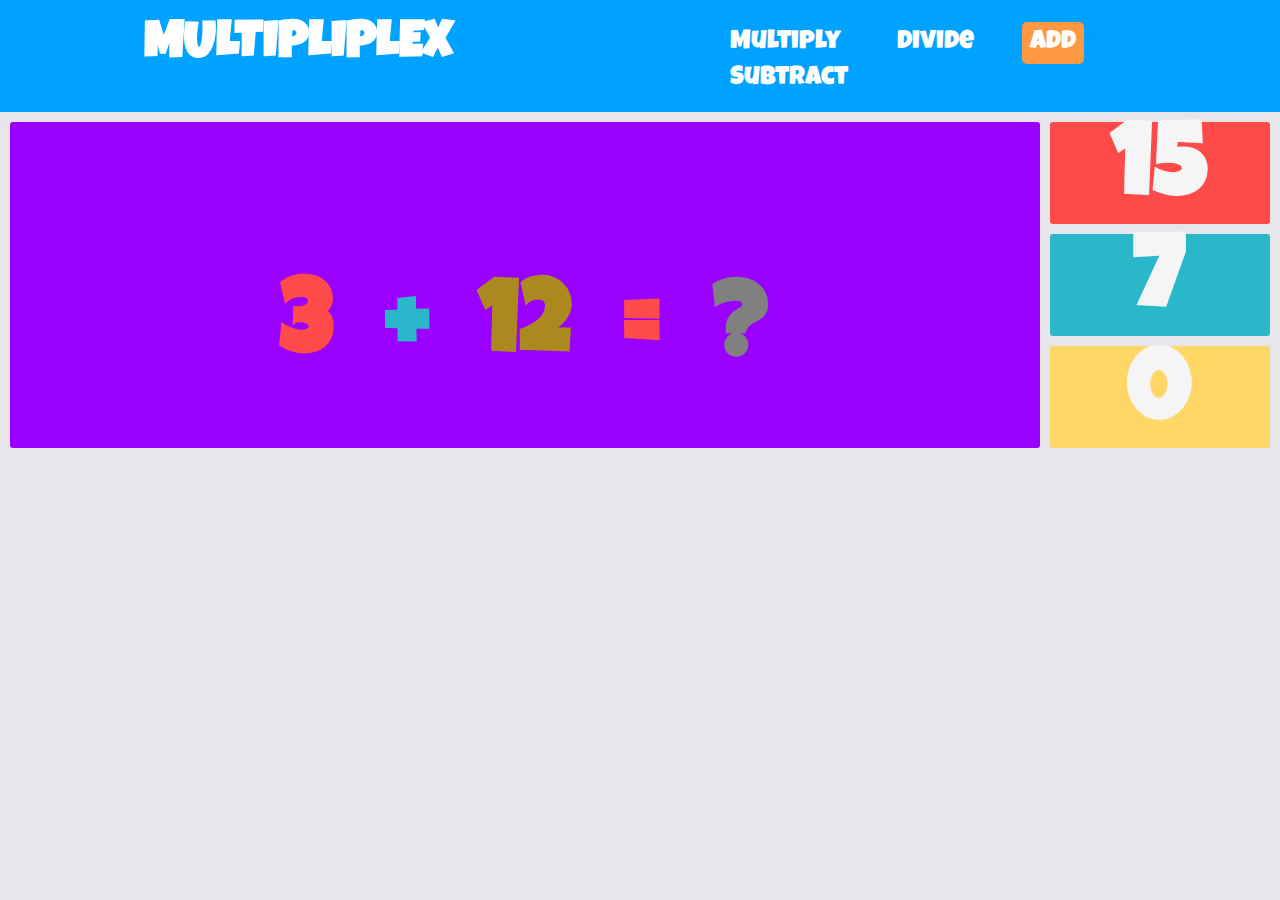
<file: add.html>
<!DOCTYPE html>
<html lang="en">
<head>

    <meta charset="UTF-8">
    <meta http-equiv="X-UA-Compatible" content="IE=edge">
    <meta name="viewport" content="width=device-width, initial-scale=1.0">
    <title>Multyplex</title>
    <link rel="stylesheet" href="add.css">
    <link rel="stylesheet" href="https://cdnjs.cloudflare.com/ajax/libs/font-awesome/5.15.3/css/all.min.css"/>
    <link rel="preconnect" href="https://fonts.googleapis.com">
    <link rel="preconnect" href="https://fonts.gstatic.com" crossorigin>
    <link href="https://fonts.googleapis.com/css2?family=Luckiest+Guy&display=swap" rel="stylesheet">

</head>

<body>

    <audio id="myAudio2">
        <source src="audio/correct_1.mp3">
    </audio>

    <audio id="myAudio">
        <source src="audio/wrong.mp3">
    </audio>

    <header>
        <div class="container">
            <h1><a href="index.html">MULTIPLIPLEX</a></h1>
            <ul>
                <li><a href="multiply.html">Multiply</a></li>
                <li><a href="divide.html">Divide</a></li>
                <li><a class="active" href="add.html">Add</a></li>
                <li><a href="subtract.html">Subtract</a></li>
            </ul>
        </div>
    </header>
    <div class="wrapper">
        <div class="equation">
            <h1 id="num1" style="color: #fe4a49;">1</h1>
            <h1 style="color: #2ab7ca;">+</h1>
            <h1 style="color: #ac891f;" id="num2">1</h1>
            <h1 style="color: #fe4a49;">=</h1>
            <h1 style="color: gray;">?</h1>

        </div>
        <div class="answer-options">
            <h1 id="option1">1</h1>
            <h1 id="option2">2</h1>
            <h1 id="option3">3</h1>
        </div>
    </div>

    <script src="add.js"></script>
</body>
</file>
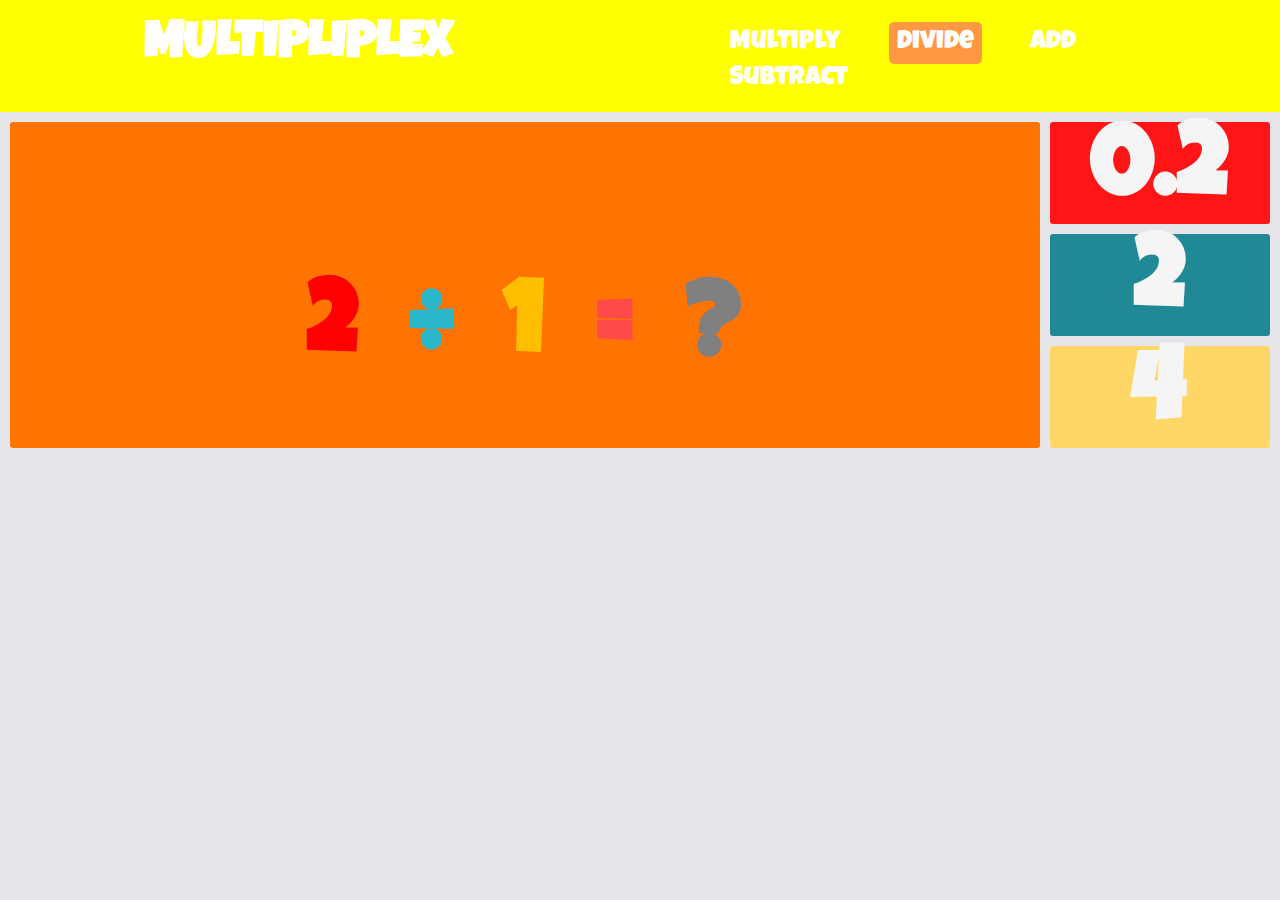
<file: divide.html>
<!DOCTYPE html>
<html lang="en">
<head>

    <meta charset="UTF-8">
    <meta http-equiv="X-UA-Compatible" content="IE=edge">
    <meta name="viewport" content="width=device-width, initial-scale=1.0">
    <title>Multyplex</title>
    <link rel="stylesheet" href="divide.css">
    <link rel="stylesheet" href="https://cdnjs.cloudflare.com/ajax/libs/font-awesome/5.15.3/css/all.min.css"/>
    <link rel="preconnect" href="https://fonts.googleapis.com">
    <link rel="preconnect" href="https://fonts.gstatic.com" crossorigin>
    <link href="https://fonts.googleapis.com/css2?family=Luckiest+Guy&display=swap" rel="stylesheet">

</head>

<body>

    <audio id="myAudio2">
        <source src="audio/correct_1.mp3">
    </audio>

    <audio id="myAudio">
        <source src="audio/wrong.mp3">
    </audio>

    <header>
        <div class="container">
            <h1><a href="index.html">MULTIPLIPLEX</a></h1>
            <ul>
                <li><a href="multiply.html">Multiply</a></li>
                <li><a class="active" href="divide.html">Divide</a></li>
                <li><a href="add.html">Add</a></li>
                <li><a href="subtract.html">Subtract</a></li>
            </ul>
        </div>
    </header>
    <div class="wrapper">
        <div class="equation">
            <h1 id="num1" style="color: #ff0000;">1</h1>
            <h1 style="color: #2ab7ca;">÷</h1>
            <h1 style="color: #ffbf00;" id="num2">1</h1>
            <h1 style="color: #fe4a49;">=</h1>
            <h1 style="color: gray;">?</h1>

        </div>
        <div class="answer-options">
            <h1 id="option1">1</h1>
            <h1 id="option2">2</h1>
            <h1 id="option3">3</h1>
        </div>
    </div>

    <script src="divide.js"></script>
</body>
</file>
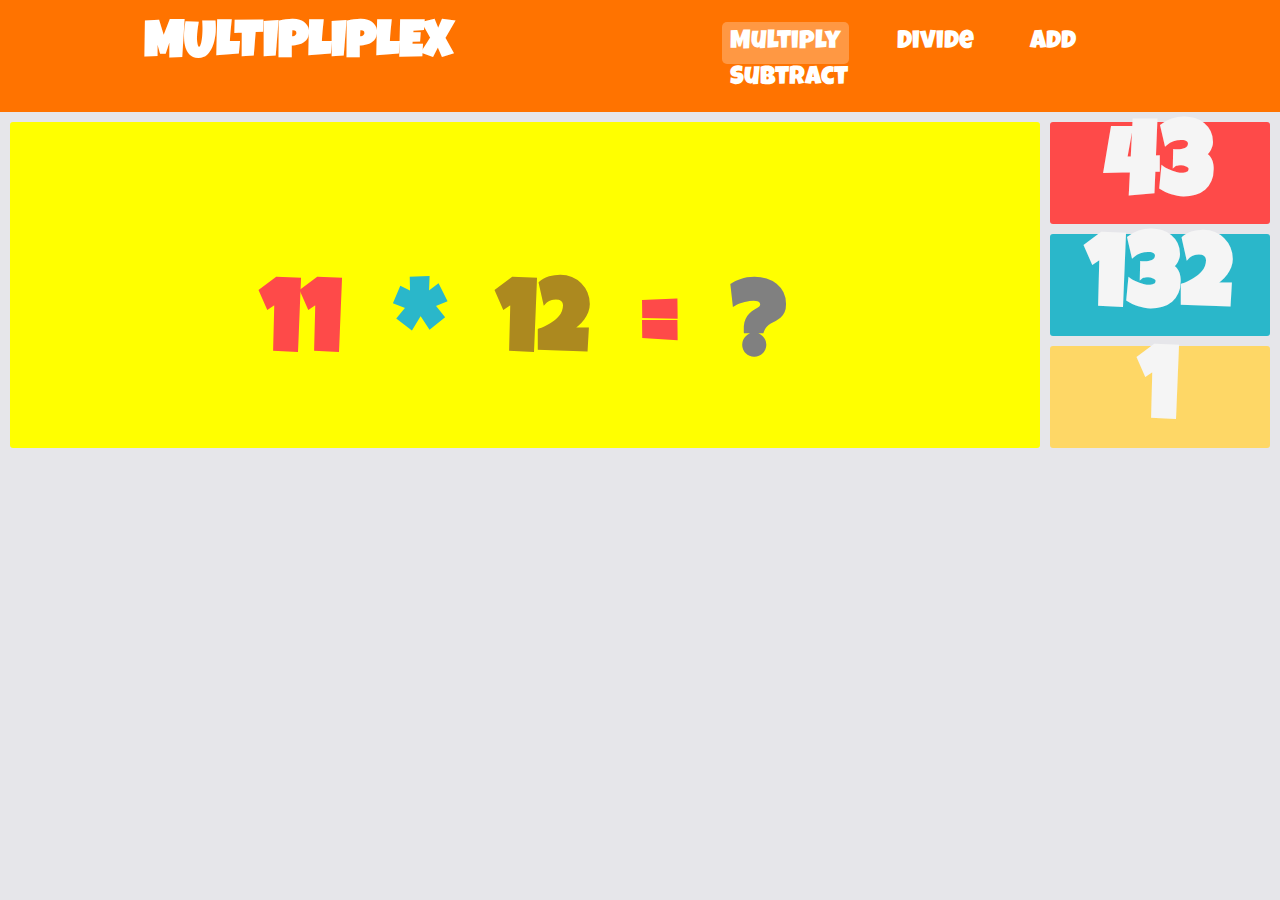
<file: multiply.html>
<!DOCTYPE html>
<html lang="en">
<head>

    <meta charset="UTF-8">
    <meta http-equiv="X-UA-Compatible" content="IE=edge">
    <meta name="viewport" content="width=device-width, initial-scale=1.0">
    <title>Multyplex</title>
    <link rel="stylesheet" href="game.css">
    <link rel="stylesheet" href="https://cdnjs.cloudflare.com/ajax/libs/font-awesome/5.15.3/css/all.min.css"/>
    <link rel="preconnect" href="https://fonts.googleapis.com">
    <link rel="preconnect" href="https://fonts.gstatic.com" crossorigin>
    <link href="https://fonts.googleapis.com/css2?family=Luckiest+Guy&display=swap" rel="stylesheet">

</head>

<body>
    <input type="checkbox" id="check">
        <label for="check" class="checkbtn">
            <i class="fas fa-bars"></i>
        </label>

    <audio id="myAudio2">
        <source src="audio/correct_1.mp3">
    </audio>

    <audio id="myAudio">
        <source src="audio/wrong.mp3">
    </audio>

    <header>
        <div class="container">
            <h1><a href="index.html">MULTIPLIPLEX</a></h1>
            <ul>
                <li><a class="active" href="multiply.html">Multiply</a></li>
                <li><a href="divide.html">Divide</a></li>
                <li><a href="add.html">Add</a></li>
                <li><a href="subtract.html">Subtract</a></li>
            </ul>
        </div>
    </header>
    <div class="wrapper">
        <div class="equation">
            <h1 id="num1" style="color: #fe4a49;">1</h1>
            <h1 style="color: #2ab7ca;">*</h1>
            <h1 style="color: #ac891f;" id="num2">1</h1>
            <h1 style="color: #fe4a49;">=</h1>
            <h1 style="color: gray;">?</h1>

        </div>
        <div class="answer-options">
            <h1 id="option1">1</h1>
            <h1 id="option2">2</h1>
            <h1 id="option3">3</h1>
        </div>
    </div>

    <script src="multiplication.js"></script>
</body>
</file>
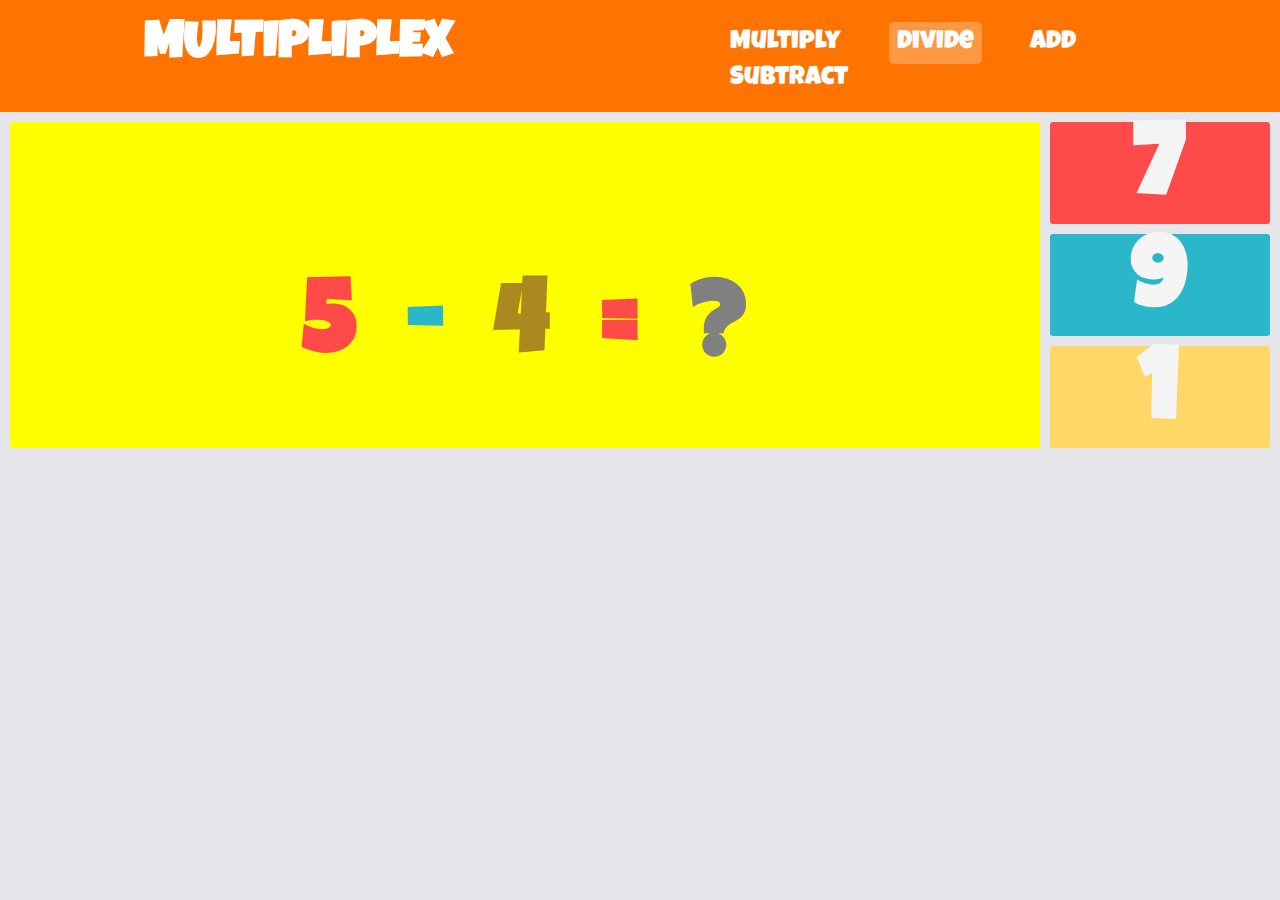
<file: subtract.html>
<!DOCTYPE html>
<html lang="en">
<head>

    <meta charset="UTF-8">
    <meta http-equiv="X-UA-Compatible" content="IE=edge">
    <meta name="viewport" content="width=device-width, initial-scale=1.0">
    <title>Multyplex</title>
    <link rel="stylesheet" href="subtract.css">
    <link rel="stylesheet" href="https://cdnjs.cloudflare.com/ajax/libs/font-awesome/5.15.3/css/all.min.css"/>
    <link rel="preconnect" href="https://fonts.googleapis.com">
    <link rel="preconnect" href="https://fonts.gstatic.com" crossorigin>
    <link href="https://fonts.googleapis.com/css2?family=Luckiest+Guy&display=swap" rel="stylesheet">

</head>

<body>

    <audio id="myAudio2">
        <source src="audio/correct_1.mp3">
    </audio>

    <audio id="myAudio">
        <source src="audio/wrong.mp3">
    </audio>

    <header>
        <div class="container">
            <h1><a href="index.html">MULTIPLIPLEX</a></h1>
            <ul>
                <li><a href="multiply.html">Multiply</a></li>
                <li><a class="active" href="divide.html">Divide</a></li>
                <li><a href="add.html">Add</a></li>
                <li><a href="subtract.html">Subtract</a></li>
            </ul>
        </div>
    </header>
    <div class="wrapper">
        <div class="equation">
            <h1 id="num1" style="color: #fe4a49;">1</h1>
            <h1 style="color: #2ab7ca;">-</h1>
            <h1 style="color: #ac891f;" id="num2">1</h1>
            <h1 style="color: #fe4a49;">=</h1>
            <h1 style="color: gray;">?</h1>

        </div>
        <div class="answer-options">
            <h1 id="option1">1</h1>
            <h1 id="option2">2</h1>
            <h1 id="option3">3</h1>
        </div>
    </div>

    <script src="subtract.js"></script>
</body>
</file>
<file: add.css>
*{
    padding: 0;
    margin: 0;
}



body{
    font-family: 'Luckiest Guy';
    background-color: #e6e6ea;
}

.container{
    padding: 20px;
    overflow: hidden;
    background-color: rgb(0, 162, 255);
}

.container h1{
    font-size: 4vw;
    float: left;
    margin-left: 10%;
    color: white;
}

.container ul{
    list-style-type: none;
    font-size: 2vw;
    margin-left: 55%;
}

.container li{
    margin-top: 10px;
    float: left;
    padding: 0 20px 0 20px;
}

.container a{
    text-decoration: none;
    color: white;
}

.current a::after{
    content: '_';
    background-color: white;
    font-size: 0.5vw;
    display: block;
}

.wrapper{
    display: grid;
    grid-template-columns: 82% 18%;
}

.equation{
    font-size: 4vw;
    background-color: rgb(153, 0, 255);
    border-radius: 3px;
    text-align: center;
    padding-top: 15%;
    margin-top: 10px;
    margin-left: 10px;
    margin-right: 10px;
}

.equation h1{
    display: inline;
    padding: 20px;
}

.answer-options{
    font-size: 4vw;
    margin-right: 10px;
}

.answer-options h1{
    cursor: pointer;
    color: whitesmoke;
    border-radius: 3px;
    margin-top: 10px;
    text-align: center;
    width: 100%;
}


#option1{
    background-color: #fe4a49;
    transition: 0.5s;
}

#option1:hover{
    color: #fe4a49;
    background-color: white;

}

#option2{
    background-color: #2ab7ca;
    transition: 0.5s;
}

#option2:hover{
    color: #2ab7ca;
    background-color: white;

}

#option3{
    background-color: #fed766;
    transition: 0.5s;
}

#option3:hover{
    color: #fed766;
    background-color: white;

}

.container h1 a:hover{
    font-size: 4.2vw;
    color: black;
}

.container h1 a:active{
    font-size: 3.5vw;
}

.container a{
    transition: 0.2s ease-in-out;
}

.container a:hover{
    color: whitesmoke;
    font-size: 2.2vw;
}

li a.active,li a:hover{
    background: #ff9843;
    transition: .2s;
}

li a{
    padding: 8px;
    border-radius: 5px;
}

.container ul li a:active{
    font-size: 2vw;
}
</file>
<file: divide.css>
*{
    padding: 0;
    margin: 0;
}



body{
    font-family: 'Luckiest Guy';
    background-color: #e6e6ea;
}

.container{
    padding: 20px;
    overflow: hidden;
    background-color: rgb(255,255,0);
}

.container h1{
    font-size: 4vw;
    float: left;
    margin-left: 10%;
    color: white;
}

.container ul{
    list-style-type: none;
    font-size: 2vw;
    margin-left: 55%;
}

.container li{
    margin-top: 10px;
    float: left;
    padding: 0 20px 0 20px;
}

.container a{
    text-decoration: none;
    color: white;
}

.current a::after{
    content: '_';
    background-color: white;
    font-size: 0.5vw;
    display: block;
}

.wrapper{
    display: grid;
    grid-template-columns: 82% 18%;
}

.equation{
    font-size: 4vw;
    background-color: rgb(255,115,0);
    border-radius: 3px;
    text-align: center;
    padding-top: 15%;
    margin-top: 10px;
    margin-left: 10px;
    margin-right: 10px;
}

.equation h1{
    display: inline;
    padding: 20px;
}

.answer-options{
    font-size: 4vw;
    margin-right: 10px;
}

.answer-options h1{
    cursor: pointer;
    color: whitesmoke;
    border-radius: 3px;
    margin-top: 10px;
    text-align: center;
    width: 100%;
}


#option1{
    background-color: #ff1515;
    transition: 0.5s;
}

#option1:hover{
    color: #ff1515;
    background-color: rgb(145, 145, 145);

}

#option2{
    background-color: #218896;
    transition: 0.5s;
}

#option2:hover{
    color: #218896;
    background-color: rgb(145, 145, 145);

}

#option3{
    background-color: #fed766;
    transition: 0.5s;
}

#option3:hover{
    color: #fed766;
    background-color: white;

}

.container h1 a:hover{
    font-size: 4.2vw;
    color: black;
}

.container h1 a:active{
    font-size: 3.5vw;
}

.container a{
    transition: 0.2s ease-in-out;
}

.container a:hover{
    color: whitesmoke;
    font-size: 2.2vw;
}

li a.active,li a:hover{
    background: #ff9843;
    transition: .2s;
}

li a{
    padding: 8px;
    border-radius: 5px;
}

.container ul li a:active{
    font-size: 2vw;
}
</file>
<file: game.css>
*{
    padding: 0;
    margin: 0;
}

body{
    font-family: 'Luckiest Guy';
    background-color: #e6e6ea;
}

.container{
    padding: 20px;
    overflow: hidden;
    background-color: rgb(255,115,0);
}

.container h1{
    font-size: 4vw;
    float: left;
    margin-left: 10%;
    color: white;
}

.container ul{
    list-style-type: none;
    font-size: 2vw;
    margin-left: 55%;
}

.container li{
    margin-top: 10px;
    float: left;
    padding: 0 20px 0 20px;
}

.container a{
    text-decoration: none;
    color: white;
}

.current a::after{
    content: '_';
    background-color: white;
    font-size: 0.5vw;
    display: block;
}

.wrapper{
    display: grid;
    grid-template-columns: 82% 18%;
}

.equation{
    font-size: 4vw;
    background-color: rgb(255,255,0);
    border-radius: 3px;
    text-align: center;
    padding-top: 15%;
    margin-top: 10px;
    margin-left: 10px;
    margin-right: 10px;
}

.equation h1{
    display: inline;
    padding: 20px;
}

.answer-options{
    font-size: 4vw;
    margin-right: 10px;
}

.answer-options h1{
    cursor: pointer;
    color: whitesmoke;
    border-radius: 3px;
    margin-top: 10px;
    text-align: center;
    width: 100%;
}


#option1{
    background-color: #fe4a49;
    transition: 0.5s;
}

#option1:hover{
    color: #fe4a49;
    background-color: white;

}

#option2{
    background-color: #2ab7ca;
    transition: 0.5s;
}

#option2:hover{
    color: #2ab7ca;
    background-color: white;

}

#option3{
    background-color: #fed766;
    transition: 0.5s;
}

#option3:hover{
    color: #fed766;
    background-color: white;

}

.container h1 a:hover{
    font-size: 4.2vw;
    color: black;
}

.container h1 a:active{
    font-size: 3.5vw;
}

.container a{
    transition: 0.2s ease-in-out;
}

.container a:hover{
    color: whitesmoke;
    font-size: 2.2vw;
}

li a.active,li a:hover{
    background: #ff9843;
    transition: .2s;
}

li a{
    padding: 8px;
    border-radius: 5px;
}

.container ul li a:active{
    font-size: 2vw;
}



  @media (max-width: 858px){
    .checkbtn{
        z-index: 999;
        position: relative;
        display: block;
      }
      ul{
        z-index: 3;
        position: fixed;
        width: 100%;
        height: 100vh;
        background: #2c3e50;
        top: 80px;
        left: -100%;
        text-align: center;
        transition: all .5s;
      }
      nav ul li{
        top: 0;
        display: block;
        margin: 20px 0;
        line-height: 30px;
      }
      nav ul li a{
        font-size: 20px;
      }
      a:hover,a.active{
        background: none;
        color: #0082e6;
      }
      #check:checked ~ ul{
        left: 0;
      } 
  }

  .checkbtn{
    font-size: 30px;
    color: white;
    float: right;
    line-height: 80px;
    margin-right: 40px;
    cursor: pointer;
    display: none;
}

#check{
    display: none;
}
</file>
<file: subtract.css>
*{
    padding: 0;
    margin: 0;
}

body{
    font-family: 'Luckiest Guy';
    background-color: #e6e6ea;
}

.container{
    padding: 20px;
    overflow: hidden;
    background-color: rgb(255,115,0);
}

.container h1{
    font-size: 4vw;
    float: left;
    margin-left: 10%;
    color: white;
}

.container ul{
    list-style-type: none;
    font-size: 2vw;
    margin-left: 55%;
}

.container li{
    margin-top: 10px;
    float: left;
    padding: 0 20px 0 20px;
}

.container a{
    text-decoration: none;
    color: white;
}

.current a::after{
    content: '_';
    background-color: white;
    font-size: 0.5vw;
    display: block;
}

.wrapper{
    display: grid;
    grid-template-columns: 82% 18%;
}

.equation{
    font-size: 4vw;
    background-color: rgb(255,255,0);
    border-radius: 3px;
    text-align: center;
    padding-top: 15%;
    margin-top: 10px;
    margin-left: 10px;
    margin-right: 10px;
}

.equation h1{
    display: inline;
    padding: 20px;
}

.answer-options{
    font-size: 4vw;
    margin-right: 10px;
}

.answer-options h1{
    cursor: pointer;
    color: whitesmoke;
    border-radius: 3px;
    margin-top: 10px;
    text-align: center;
    width: 100%;
}


#option1{
    background-color: #fe4a49;
    transition: 0.5s;
}

#option1:hover{
    color: #fe4a49;
    background-color: white;

}

#option2{
    background-color: #2ab7ca;
    transition: 0.5s;
}

#option2:hover{
    color: #2ab7ca;
    background-color: white;

}

#option3{
    background-color: #fed766;
    transition: 0.5s;
}

#option3:hover{
    color: #fed766;
    background-color: white;

}

.container h1 a:hover{
    font-size: 4.2vw;
    color: black;
}

.container h1 a:active{
    font-size: 3.5vw;
}

.container a{
    transition: 0.2s ease-in-out;
}

.container a:hover{
    color: whitesmoke;
    font-size: 2.2vw;
}

li a.active,li a:hover{
    background: #ff9843;
    transition: .2s;
}

li a{
    padding: 8px;
    border-radius: 5px;
}

.container ul li a:active{
    font-size: 2vw;
}
</file>
